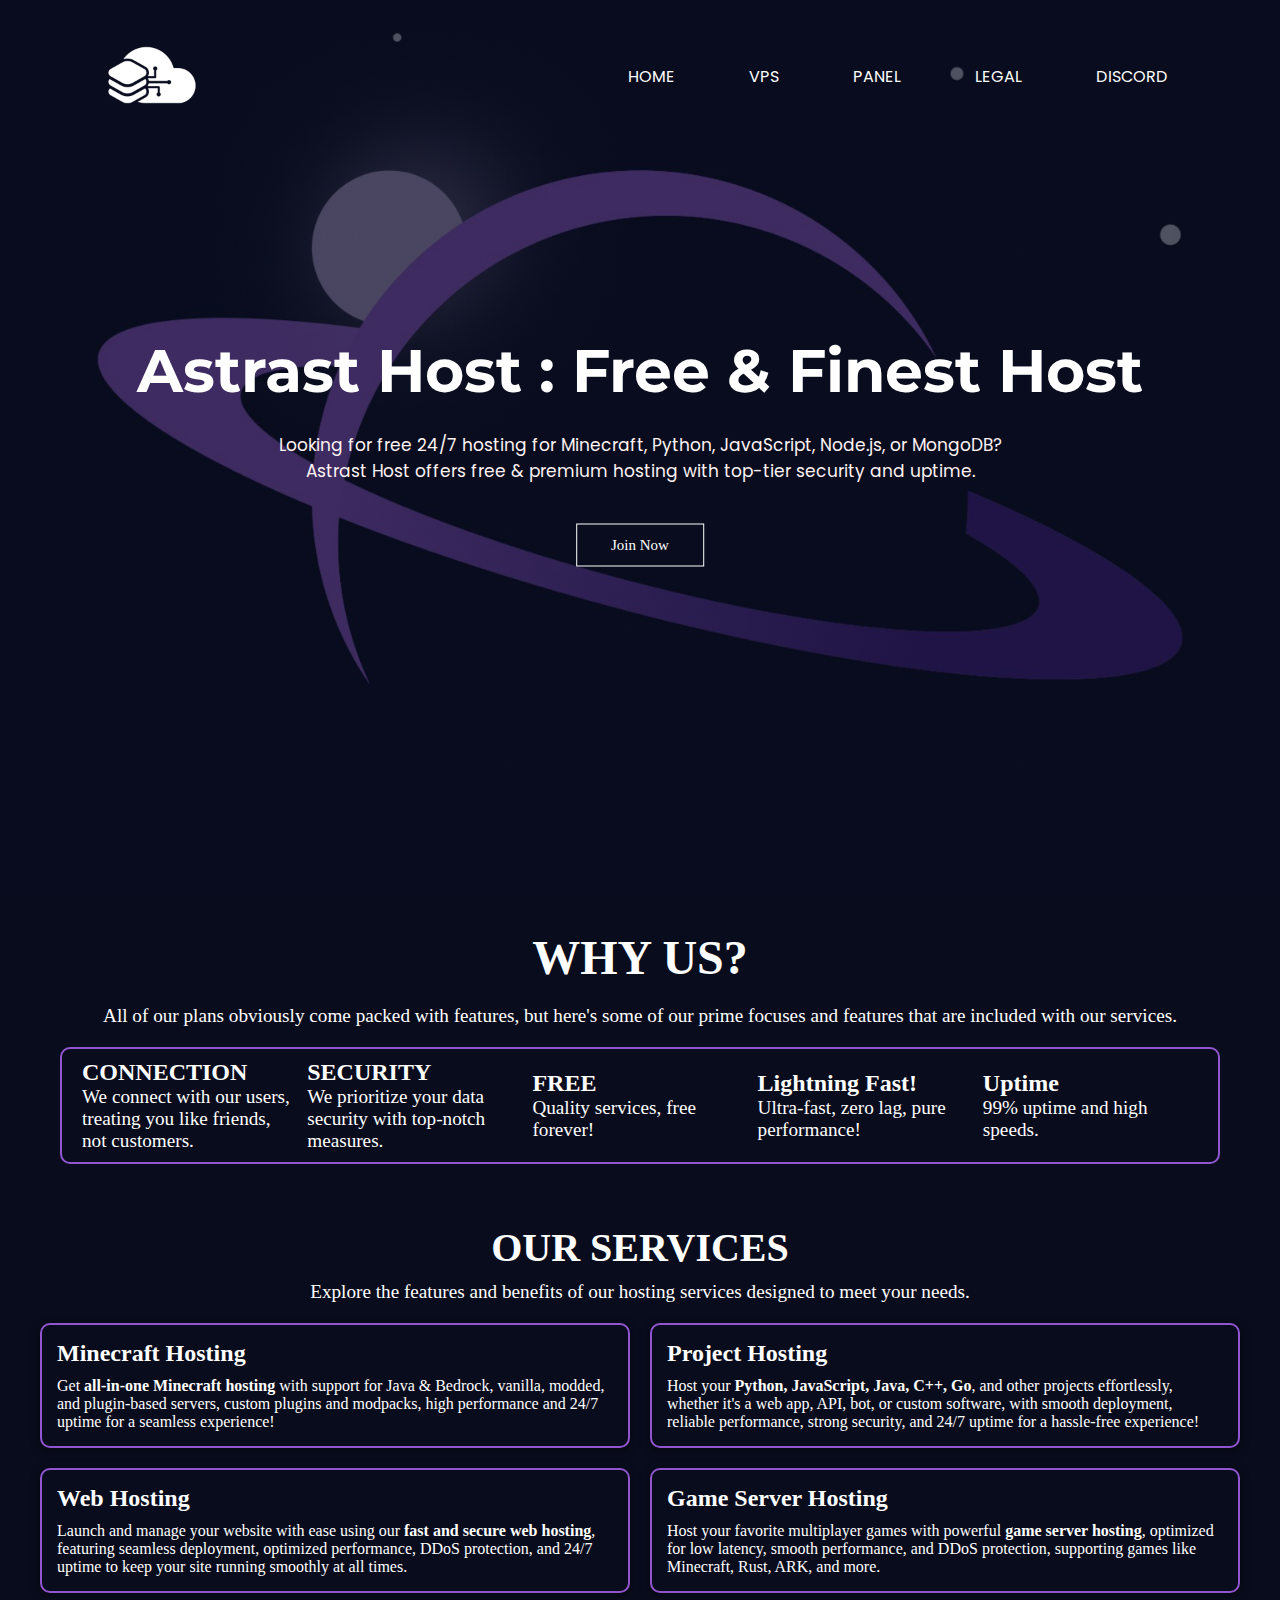
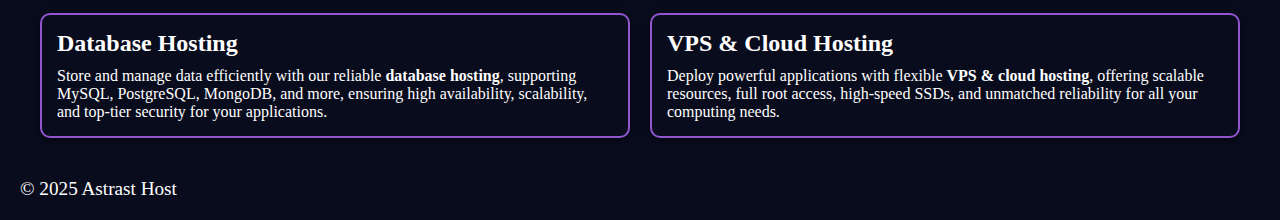
<file: index.html>
<!DOCTYPE html>
<html lang="en">
  <head>
    <!-- Google tag (gtag.js) -->
    <script async src="https://www.googletagmanager.com/gtag/js?id=G-63JMVXDJRT"></script>
    <script>
      window.dataLayer = window.dataLayer || [];
      function gtag(){dataLayer.push(arguments);}
      gtag('js', new Date());
      gtag('config', 'G-63JMVXDJRT');
    </script>
    
    <meta charset="UTF-8" />
    <meta name="viewport" content="width=device-width, initial-scale=1.0" />
    
    <meta name="description" content="Get free 24/7 hosting for Minecraft, Python, JavaScript, Node.js, and MongoDB with Astrast Host. Reliable, secure, and high-performance hosting for all your projects. Start for free now!" />
    
    <meta name="keywords" content="free minecraft hosting, 24/7 minecraft server, best minecraft hosting, free game server, free node.js hosting, python hosting, javascript hosting, mongodb hosting, VPS hosting, cloud hosting, discord bot hosting, dedicated server, secure hosting, high-performance hosting, Astrast Host" />
    
    <meta name="author" content="Astrast Host" />
    
    <!-- Open Graph Meta Tags for Social Sharing -->
    <meta property="og:type" content="website"/>
    <meta property="og:title" content="Astrast Host - Free 24/7 Hosting for Minecraft & Projects" />
    <meta property="og:description" content="Host your Minecraft server or projects for free with 24/7 uptime, top-tier security, and reliable performance. Get started with Astrast Host today!" />
    <meta property="og:image" content="https://astrast.com/Images/astrast_1.png" />
    <meta property="og:url" content="https://astrast.com" />
    
    <!-- Twitter Meta Tags -->
    <meta name="twitter:card" content="summary_large_image" />
    <meta name="twitter:title" content="Astrast Host - Free 24/7 Hosting for Minecraft & Projects" />
    <meta name="twitter:description" content="Get free hosting for Minecraft servers, Python, JavaScript, and more with Astrast Host. Secure, high-performance, and always online." />
    <meta name="twitter:image" content="https://astrast.com/Images/astrast_1.png" />
    
    <meta name="robots" content="index, follow" />
    
    <title>Astrast Host - Free 24/7 Minecraft & Project Hosting</title>
    
    <link rel="icon" href="Images/astrast_1.png" type="image/x-icon" />
    <link rel="stylesheet" href="style.css" />
    
    <!-- Google Fonts -->
    <link rel="preconnect" href="https://fonts.googleapis.com" />
    <link rel="preconnect" href="https://fonts.gstatic.com" crossorigin />
    <link href="https://fonts.googleapis.com/css2?family=Poppins:wght@200;400&display=swap" rel="stylesheet" />
    <link href="https://fonts.googleapis.com/css2?family=Montserrat:wght@300;500&display=swap" rel="stylesheet" />
    <link href="https://fonts.googleapis.com/css2?family=Bricolage+Grotesque:opsz,wght@10..48,200&display=swap" rel="stylesheet" />
    
    <!-- Font Awesome -->
    <link rel="stylesheet" href="https://cdnjs.cloudflare.com/ajax/libs/font-awesome/6.0.0/css/all.min.css" />
    <style>
    

nav ul li:hover .dropdown-content {
  display: block;
}

.dropdown {
  position: relative;
}

.dropdown-content {
  display: none;
  position: absolute;
  top: 100%; /* Directly below the nav button */
  left: 0;
  width: 100%; /* Same width as the nav button */
  background: rgba(0, 0, 0, 0.8);
  border-radius: 5px;
  text-align: center;
  z-index: 1000;
}

.dropdown-content a {
  display: block;
  padding: 10px;
  color: white;
  border: 2px solid purple;  /* Purple border */
  margin: 2px 0;
  border-radius: 5px;
  background: black;
  transition: 0.3s;
}

.dropdown-content a:hover {
  background: purple;
  color: white;
}


    </style>
</head>

  <body>
    <section class="header">
      <nav>
        <a href="index.html"><img src="Images/astrast_1.png" alt="Astrast Host Logo" /></a>
        <div class="nav-links" id="navLinks">
          <i class="fa fa-times" onclick="hideMenu()"></i>
          <ul>
            <li><a href="index.html">HOME</a></li>
            <li><a href="vps.html">VPS</a></li>
            <li><a href="https://panel.astrast.host/">PANEL</a></li>
            <li class="dropdown">
              <a href="#">LEGAL</a>
              <div class="dropdown-content">
                <a href="tos.html">Terms of Service</a>
                <a href="privacy.html">Privacy Policy</a>
                <a href="aup.html">Acceptable Use Policy</a>
              </div>
            </li>
            <li><a href="https://discord.gg/A6nFK9NwyQ">DISCORD</a></li>
          </ul>
        </div>
        <i class="fa fa-bars" onclick="showMenu()"></i>
      </nav>
      <div class="text-box">
        <h1>Astrast Host : Free & Finest Host</h1>
        <p>Looking for free 24/7 hosting for Minecraft, Python, JavaScript, Node.js, or MongoDB? <br> Astrast Host offers free & premium hosting with top-tier security and uptime.</p>
        <a href="https://discord.gg/A6nFK9NwyQ" class="hero-btn">Join Now</a>
      </div>
    </section>

    <!-- -------course--------- -->
    <section class="course">
      <div class="container-t">
        <h1>WHY US?</h1>
        <p>All of our plans obviously come packed with features, but here's some of our prime focuses and features that are included with our services.</p>
        <div class="section-t">
          <div class="text-t">
            <h2>CONNECTION</h2>
            <p>We connect with our users, treating you like friends, not customers.</p>
          </div>
          <div class="text-t">
            <h2>SECURITY</h2>
            <p>We prioritize your data security with top-notch measures.</p>
          </div>
          <div class="text-t">
            <h2>FREE</h2>
            <p>Quality services, free forever!</p>
          </div>
          <div class="text-t">
            <h2>Lightning Fast!</h2>
            <p>Ultra-fast, zero lag, pure performance!</p>
          </div>
          <div class="text-t">
            <h2>Uptime</h2>
            <p>99% uptime and high speeds.</p>
          </div>
        </div>
      </div>
    </section>

    <!-- ---------campus------------- -->
    <section class="service-section">
      <div class="service-container">
        <h1 class="service-header">OUR SERVICES</h1>
        <p class="service-description">Explore the features and benefits of our hosting services designed to meet your needs.</p>
        <div class="service-list">
          <div class="service-item">
            <h2>Minecraft Hosting</h2>
            <p>Get <strong>all-in-one Minecraft hosting</strong> with support for Java & Bedrock, vanilla, modded, and plugin-based servers, custom plugins and modpacks, high performance and 24/7 uptime for a seamless experience!</p>
          </div>
          <div class="service-item">
            <h2>Project Hosting</h2>
            <p>Host your <b>Python, JavaScript, Java, C++, Go</b>, and other projects effortlessly, whether it's a web app, API, bot, or custom software, with smooth deployment, reliable performance, strong security, and 24/7 uptime for a hassle-free experience! 
            </p>
          </div>
          <div class="service-item">
            <h2>Web Hosting</h2>
            <p>Launch and manage your website with ease using our <b>fast and secure web hosting</b>, featuring seamless deployment, optimized performance, DDoS protection, and 24/7 uptime to keep your site running smoothly at all times.
            </p>
          </div>
          <div class="service-item">
            <h2>Game Server Hosting</h2>
            <p>Host your favorite multiplayer games with powerful <b>game server hosting</b>, optimized for low latency, smooth performance, and DDoS protection, supporting games like Minecraft, Rust, ARK, and more.
            </p>
          </div>
          <div class="service-item">
            <h2>Database Hosting</h2>
            <p>Store and manage data efficiently with our reliable <b>database hosting</b>, supporting MySQL, PostgreSQL, MongoDB, and more, ensuring high availability, scalability, and top-tier security for your applications. 
            </p>
          </div>
          <div class="service-item">
            <h2>VPS & Cloud Hosting</h2>
            <p>Deploy powerful applications with flexible <b>VPS & cloud hosting</b>, offering scalable resources, full root access, high-speed SSDs, and unmatched reliability for all your computing needs.
            </p>
          </div>
        </div>
      </div>
    </section>

    <!-- ----------footer---------------- -->
    <section class="course">
      <p>© 2025 Astrast Host</p>
    </section>

    <!--Javascript for Toggle Menu-->
    <script>
      var navLinks = document.getElementById("navLinks");

      function showMenu() {
        navLinks.style.right = "0";
      }

      function hideMenu() {
        navLinks.style.right = "-200px";
      }
    </script>
  </body>
</html>
</file>
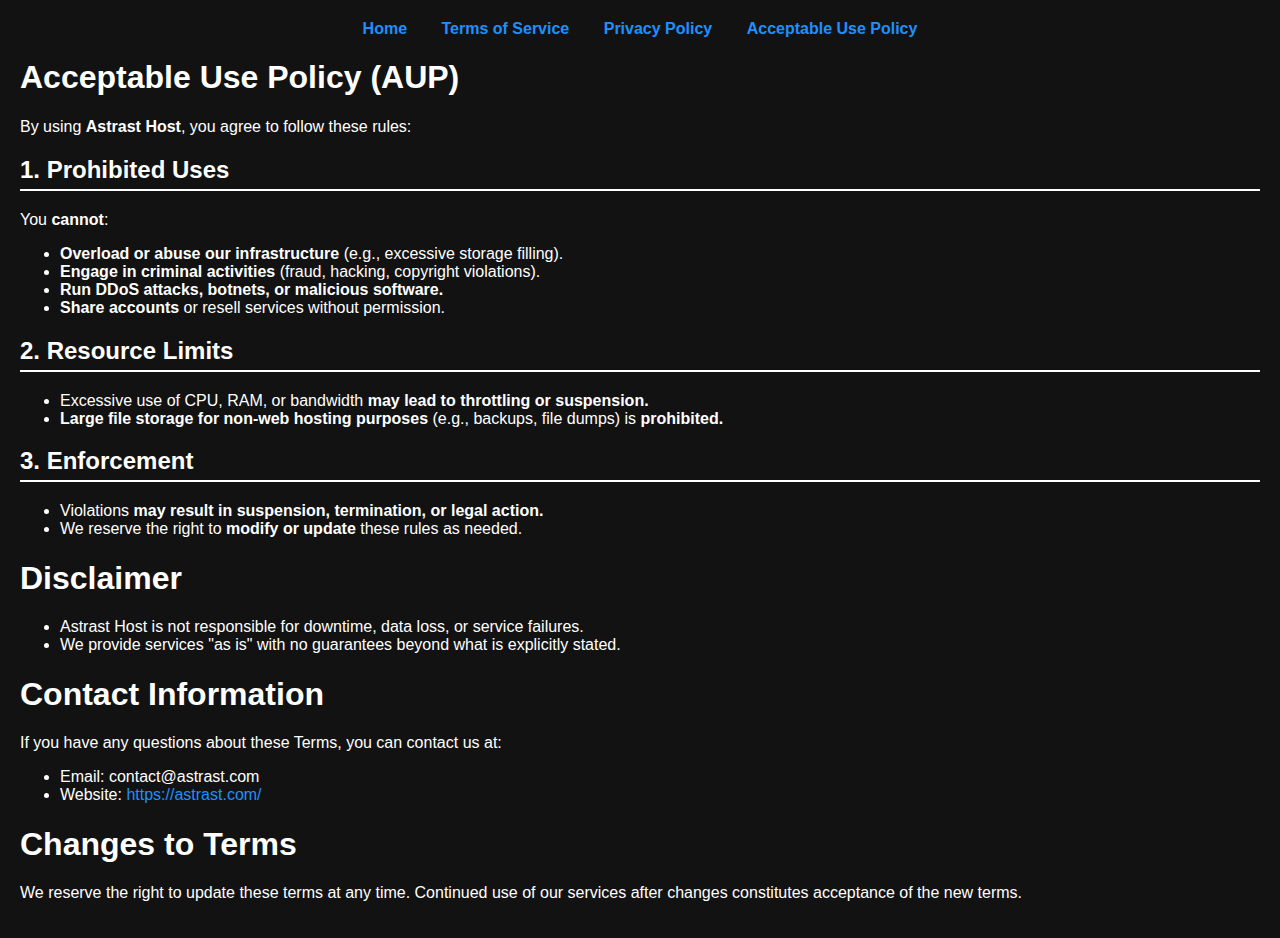
<file: aup.html>
<!DOCTYPE html>
<html lang="en">
<head>
    <meta charset="UTF-8">
    <meta name="viewport" content="width=device-width, initial-scale=1.0">
    <link rel="stylesheet" href="style1.css">
    <title>Astrast | AUP</title>
</head>
<body>
    <div class="nav-links">
        <a href="https://astrast.com/">Home</a>
        <a href="https://astrast.com/tos.html">Terms of Service</a>
        <a href="https://astrast.com/privacy.html">Privacy Policy</a>
        <a href="https://astrast.com/aup.html">Acceptable Use Policy</a>
    </div>
    <h1 id="aup">Acceptable Use Policy (AUP)</h1>
    <p>By using <strong>Astrast Host</strong>, you agree to follow these rules:</p>

    <h2>1. Prohibited Uses</h2>
    <p>You <strong>cannot</strong>:</p>
    <ul>
        <li><strong>Overload or abuse our infrastructure</strong> (e.g., excessive storage filling).</li>
        <li><strong>Engage in criminal activities</strong> (fraud, hacking, copyright violations).</li>
        <li><strong>Run DDoS attacks, botnets, or malicious software.</strong></li>
        <li><strong>Share accounts</strong> or resell services without permission.</li>
    </ul>

    <h2>2. Resource Limits</h2>
    <ul>
        <li>Excessive use of CPU, RAM, or bandwidth <strong>may lead to throttling or suspension.</strong></li>
        <li><strong>Large file storage for non-web hosting purposes</strong> (e.g., backups, file dumps) is <strong>prohibited.</strong></li>
    </ul>

    <h2>3. Enforcement</h2>
    <ul>
        <li>Violations <strong>may result in suspension, termination, or legal action.</strong></li>
        <li>We reserve the right to <strong>modify or update</strong> these rules as needed.</li>
    </ul>

    <h1>Disclaimer</h1>
        <ul>
            <li>Astrast Host is not responsible for downtime, data loss, or service failures.</li>
            <li>We provide services "as is" with no guarantees beyond what is explicitly stated.</li>
        </ul>

        <h1>Contact Information</h1>
        <p>If you have any questions about these Terms, you can contact us at:</p>
        <ul>
            <li>Email: contact@astrast.com</li>
            <li>Website: <a href="https://astrast.com/">https://astrast.com/</a></li>
        </ul>

        <h1>Changes to Terms</h1>
        <p>We reserve the right to update these terms at any time. Continued use of our services after changes constitutes acceptance of the new terms.</p>
</body>
</html>
</file>
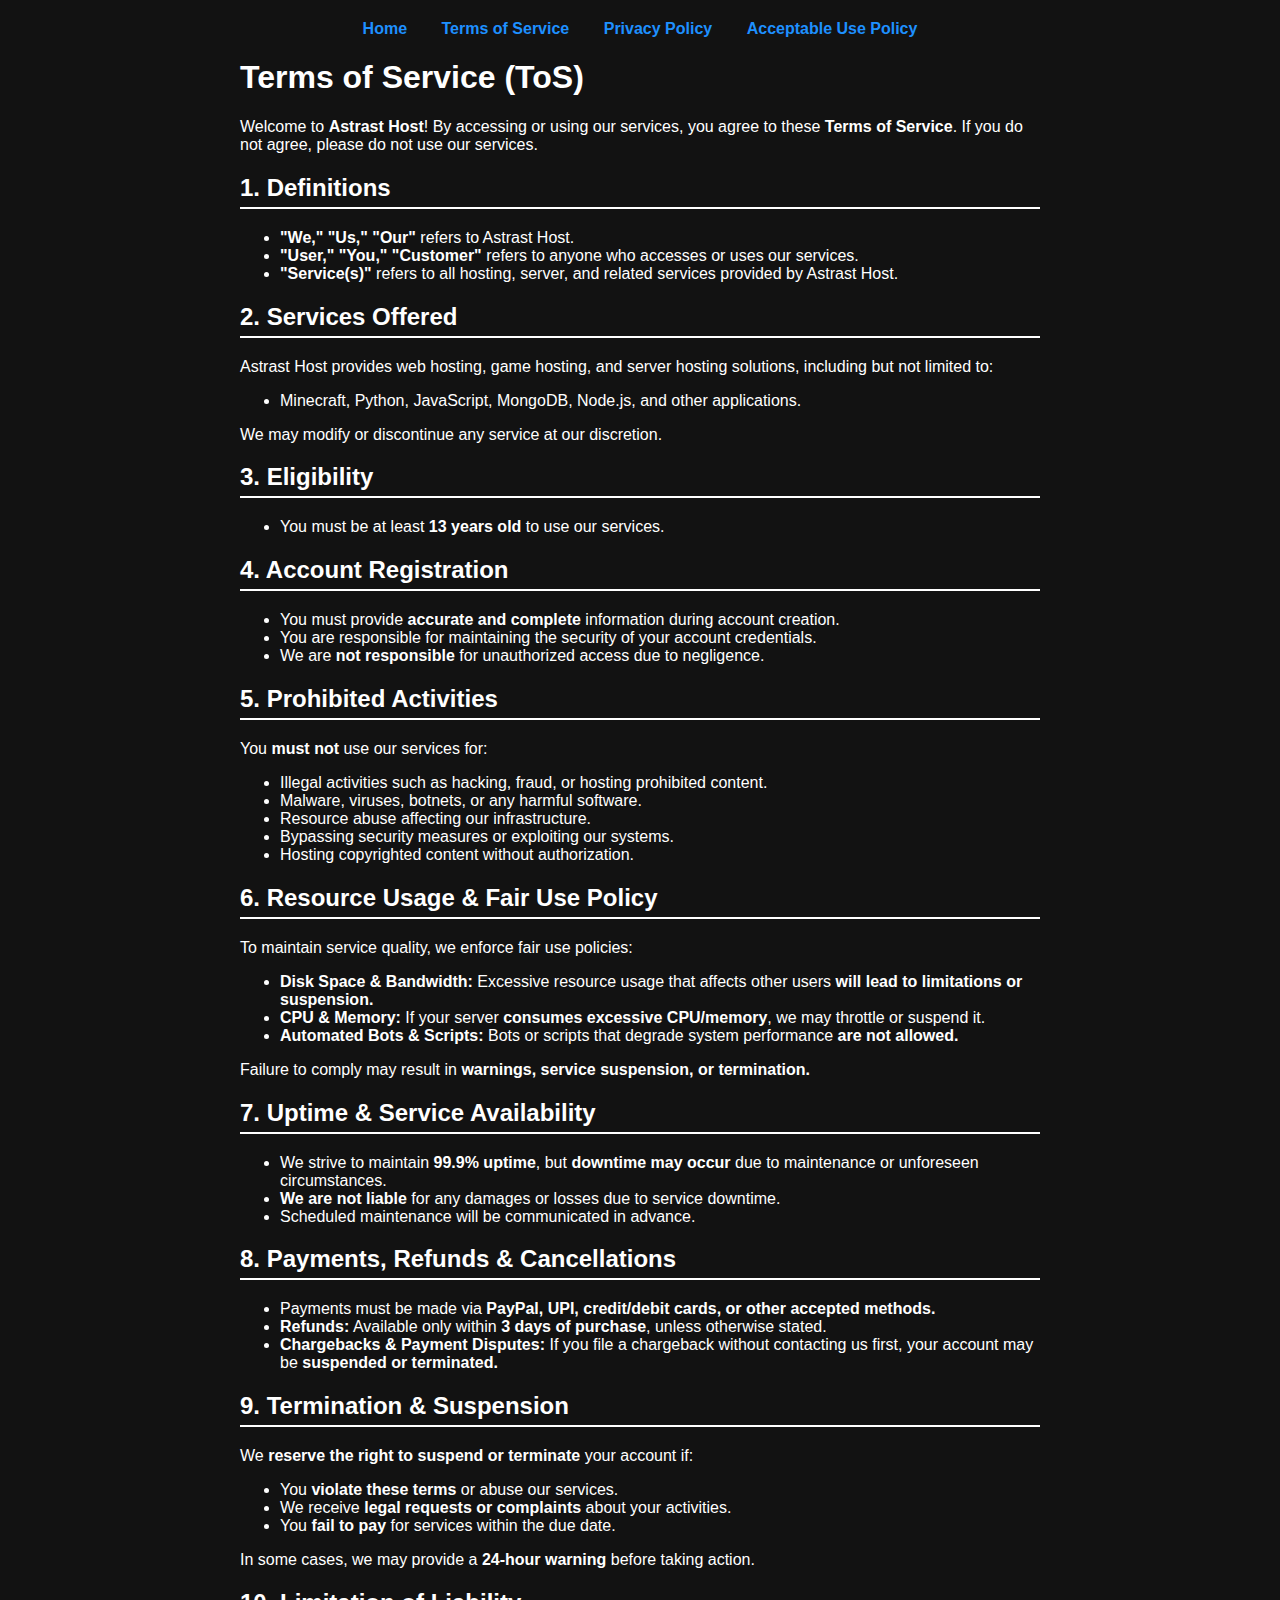
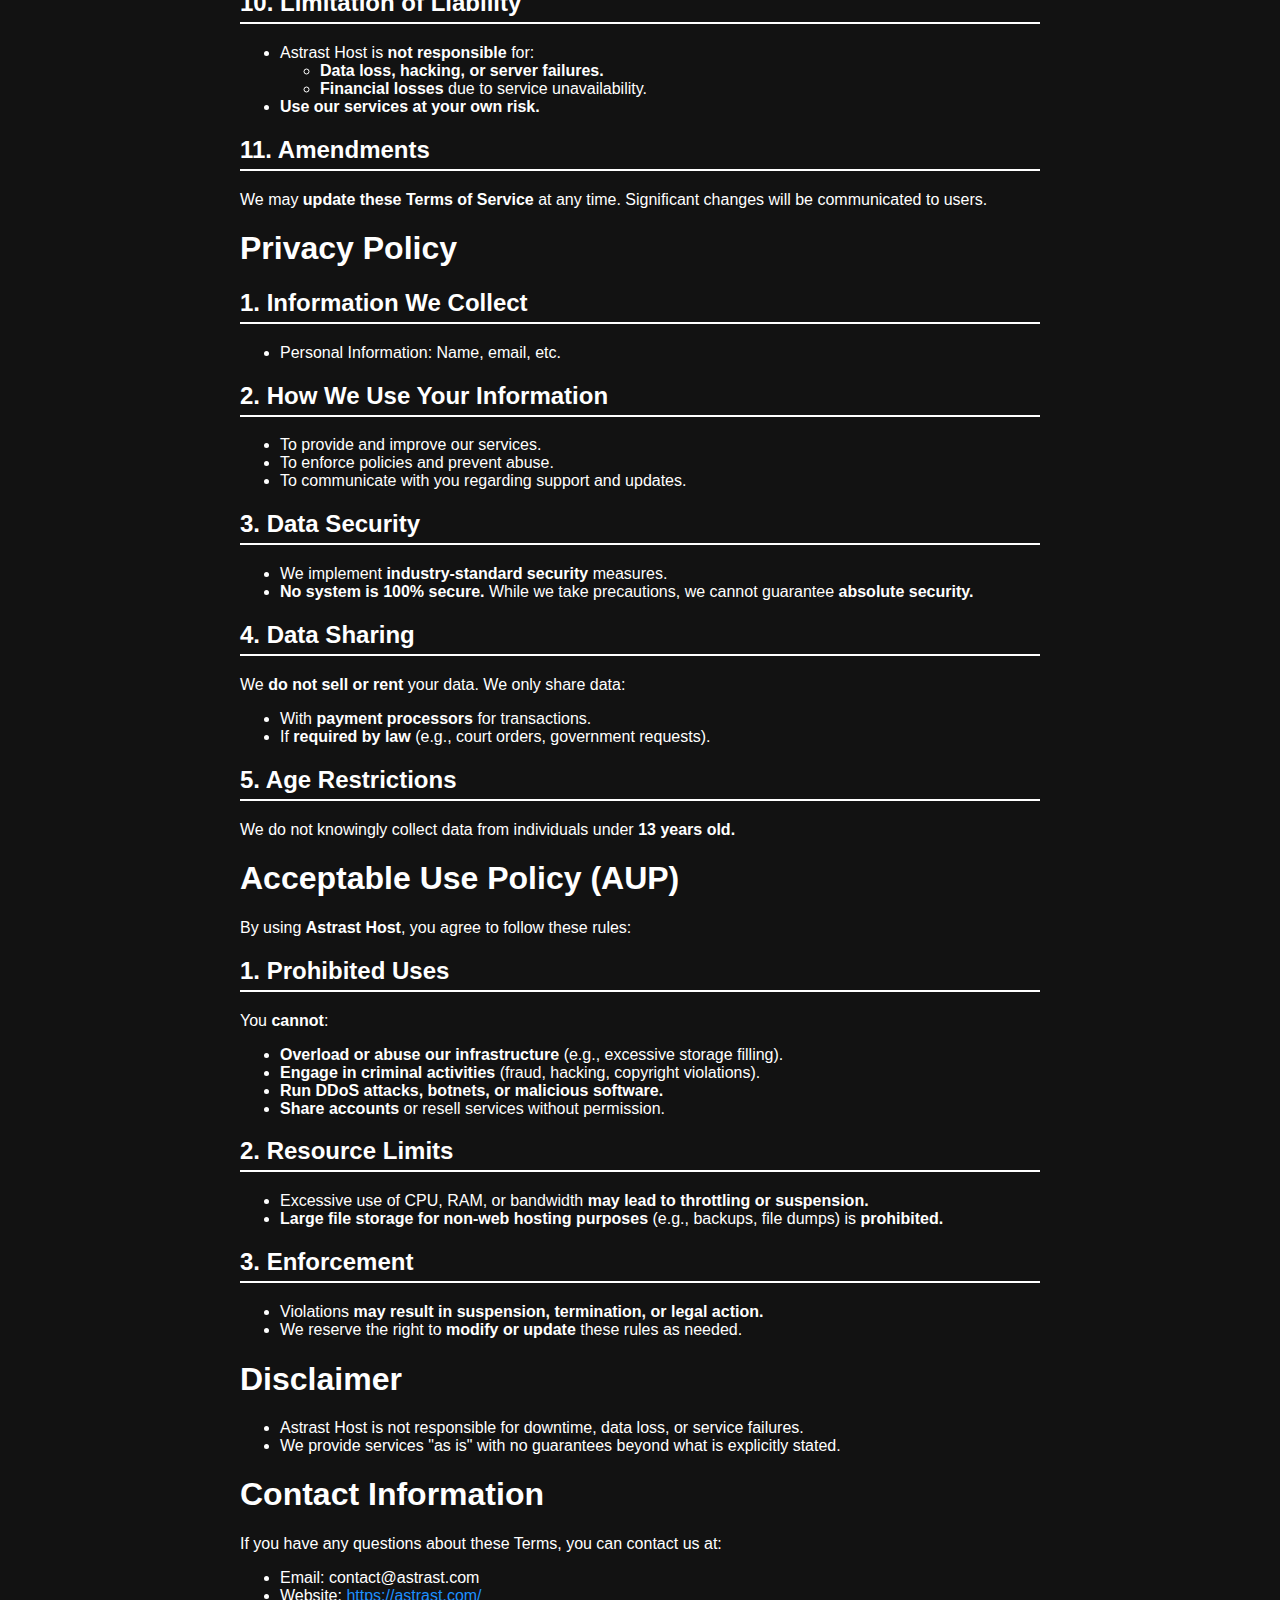
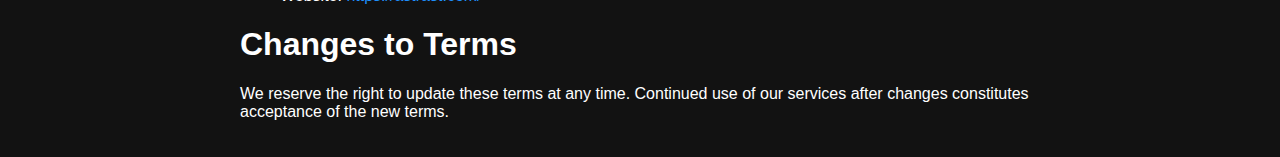
<file: legal.html>
<!DOCTYPE html>
<html lang="en">
<head>
    <meta charset="UTF-8">
    <meta name="viewport" content="width=device-width, initial-scale=1.0">
    <title>Legal - Astrast Host</title>
    <style>
        body {
            background-color: #121212;
            color: #ffffff;
            font-family: Arial, sans-serif;
            margin: 0;
            padding: 20px;
        }
        .container {
            max-width: 800px;
            margin: auto;
        }
        h2 {
            border-bottom: 2px solid #ffffff;
            padding-bottom: 5px;
        }
        a {
            color: #1e90ff;
            text-decoration: none;
        }
        a:hover {
            text-decoration: underline;
        }
        .nav-links {
            text-align: center;
            margin-bottom: 20px;
        }
        .nav-links a {
            margin: 0 15px;
            font-weight: bold;
        }
    </style>
</head>
<body>
    <div class="container">
        <div class="nav-links">
            <a href="https://astrast.com/">Home</a>
            <a href="#tos">Terms of Service</a>
            <a href="#privacy">Privacy Policy</a>
            <a href="#aup">Acceptable Use Policy</a>
        </div>

        <h1 id="tos">Terms of Service (ToS)</h1>

        <p>Welcome to <strong>Astrast Host</strong>! By accessing or using our services, you agree to these <strong>Terms of Service</strong>. If you do not agree, please do not use our services.</p>

        <h2>1. Definitions</h2>
        <ul>
            <li><strong>"We," "Us," "Our"</strong> refers to Astrast Host.</li>
            <li><strong>"User," "You," "Customer"</strong> refers to anyone who accesses or uses our services.</li>
            <li><strong>"Service(s)"</strong> refers to all hosting, server, and related services provided by Astrast Host.</li>
        </ul>

        <h2>2. Services Offered</h2>
        <p>Astrast Host provides web hosting, game hosting, and server hosting solutions, including but not limited to:</p>
        <ul>
            <li>Minecraft, Python, JavaScript, MongoDB, Node.js, and other applications.</li>
        </ul>
        <p>We may modify or discontinue any service at our discretion.</p>

        <h2>3. Eligibility</h2>
        <ul>
            <li>You must be at least <strong>13 years old</strong> to use our services.</li>
        </ul>

        <h2>4. Account Registration</h2>
        <ul>
            <li>You must provide <strong>accurate and complete</strong> information during account creation.</li>
            <li>You are responsible for maintaining the security of your account credentials.</li>
            <li>We are <strong>not responsible</strong> for unauthorized access due to negligence.</li>
        </ul>

        <h2>5. Prohibited Activities</h2>
        <p>You <strong>must not</strong> use our services for:</p>
        <ul>
            <li>Illegal activities such as hacking, fraud, or hosting prohibited content.</li>
            <li>Malware, viruses, botnets, or any harmful software.</li>
            <li>Resource abuse affecting our infrastructure.</li>
            <li>Bypassing security measures or exploiting our systems.</li>
            <li>Hosting copyrighted content without authorization.</li>
        </ul>
        <h2>6. Resource Usage & Fair Use Policy</h2>
        <p>To maintain service quality, we enforce fair use policies:</p>
        <ul>
            <li><strong>Disk Space & Bandwidth:</strong> Excessive resource usage that affects other users <strong>will lead to limitations or suspension.</strong></li>
            <li><strong>CPU & Memory:</strong> If your server <strong>consumes excessive CPU/memory</strong>, we may throttle or suspend it.</li>
            <li><strong>Automated Bots & Scripts:</strong> Bots or scripts that degrade system performance <strong>are not allowed.</strong></li>
        </ul>
        <p>Failure to comply may result in <strong>warnings, service suspension, or termination.</strong></p>

        <h2>7. Uptime & Service Availability</h2>
        <ul>
            <li>We strive to maintain <strong>99.9% uptime</strong>, but <strong>downtime may occur</strong> due to maintenance or unforeseen circumstances.</li>
            <li><strong>We are not liable</strong> for any damages or losses due to service downtime.</li>
            <li>Scheduled maintenance will be communicated in advance.</li>
        </ul>

        <h2>8. Payments, Refunds & Cancellations</h2>
        <ul>
            <li>Payments must be made via <strong>PayPal, UPI, credit/debit cards, or other accepted methods.</strong></li>
            <li><strong>Refunds:</strong> Available only within <strong>3 days of purchase</strong>, unless otherwise stated.</li>
            <li><strong>Chargebacks & Payment Disputes:</strong> If you file a chargeback without contacting us first, your account may be <strong>suspended or terminated.</strong></li>
        </ul>

        <h2>9. Termination & Suspension</h2>
        <p>We <strong>reserve the right to suspend or terminate</strong> your account if:</p>
        <ul>
            <li>You <strong>violate these terms</strong> or abuse our services.</li>
            <li>We receive <strong>legal requests or complaints</strong> about your activities.</li>
            <li>You <strong>fail to pay</strong> for services within the due date.</li>
        </ul>
        <p>In some cases, we may provide a <strong>24-hour warning</strong> before taking action.</p>

        <h2>10. Limitation of Liability</h2>
        <ul>
            <li>Astrast Host is <strong>not responsible</strong> for:
                <ul>
                    <li><strong>Data loss, hacking, or server failures.</strong></li>
                    <li><strong>Financial losses</strong> due to service unavailability.</li>
                </ul>
            </li>
            <li><strong>Use our services at your own risk.</strong></li>
        </ul>

        <h2>11. Amendments</h2>
        <p>We may <strong>update these Terms of Service</strong> at any time. Significant changes will be communicated to users.</p>


        <h1 id="privacy">Privacy Policy</h1>
        <h2>1. Information We Collect</h2>
        <ul>
            <li>Personal Information: Name, email, etc.</li>
        </ul>

        <h2>2. How We Use Your Information</h2>
        <ul>
            <li>To provide and improve our services.</li>
            <li>To enforce policies and prevent abuse.</li>
            <li>To communicate with you regarding support and updates.</li>
        </ul>
        <h2>3. Data Security</h2>
        <ul>
            <li>We implement <strong>industry-standard security</strong> measures.</li>
            <li><strong>No system is 100% secure.</strong> While we take precautions, we cannot guarantee <strong>absolute security.</strong></li>
        </ul>

        <h2>4. Data Sharing</h2>
        <p>We <strong>do not sell or rent</strong> your data. We only share data:</p>
        <ul>
            <li>With <strong>payment processors</strong> for transactions.</li>
            <li>If <strong>required by law</strong> (e.g., court orders, government requests).</li>
        </ul>

        <h2>5. Age Restrictions</h2>
        <p>We do not knowingly collect data from individuals under <strong>13 years old.</strong></p>

        <h1 id="aup">Acceptable Use Policy (AUP)</h1>
        <p>By using <strong>Astrast Host</strong>, you agree to follow these rules:</p>

        <h2>1. Prohibited Uses</h2>
        <p>You <strong>cannot</strong>:</p>
        <ul>
            <li><strong>Overload or abuse our infrastructure</strong> (e.g., excessive storage filling).</li>
            <li><strong>Engage in criminal activities</strong> (fraud, hacking, copyright violations).</li>
            <li><strong>Run DDoS attacks, botnets, or malicious software.</strong></li>
            <li><strong>Share accounts</strong> or resell services without permission.</li>
        </ul>

        <h2>2. Resource Limits</h2>
        <ul>
            <li>Excessive use of CPU, RAM, or bandwidth <strong>may lead to throttling or suspension.</strong></li>
            <li><strong>Large file storage for non-web hosting purposes</strong> (e.g., backups, file dumps) is <strong>prohibited.</strong></li>
        </ul>

        <h2>3. Enforcement</h2>
        <ul>
            <li>Violations <strong>may result in suspension, termination, or legal action.</strong></li>
            <li>We reserve the right to <strong>modify or update</strong> these rules as needed.</li>
        </ul>


        <h1>Disclaimer</h1>
        <ul>
            <li>Astrast Host is not responsible for downtime, data loss, or service failures.</li>
            <li>We provide services "as is" with no guarantees beyond what is explicitly stated.</li>
        </ul>

        <h1>Contact Information</h1>
        <p>If you have any questions about these Terms, you can contact us at:</p>
        <ul>
            <li>Email: contact@astrast.com</li>
            <li>Website: <a href="https://astrast.com/">https://astrast.com/</a></li>
        </ul>

        <h1>Changes to Terms</h1>
        <p>We reserve the right to update these terms at any time. Continued use of our services after changes constitutes acceptance of the new terms.</p>
    </div>
</body>
</html>
</file>
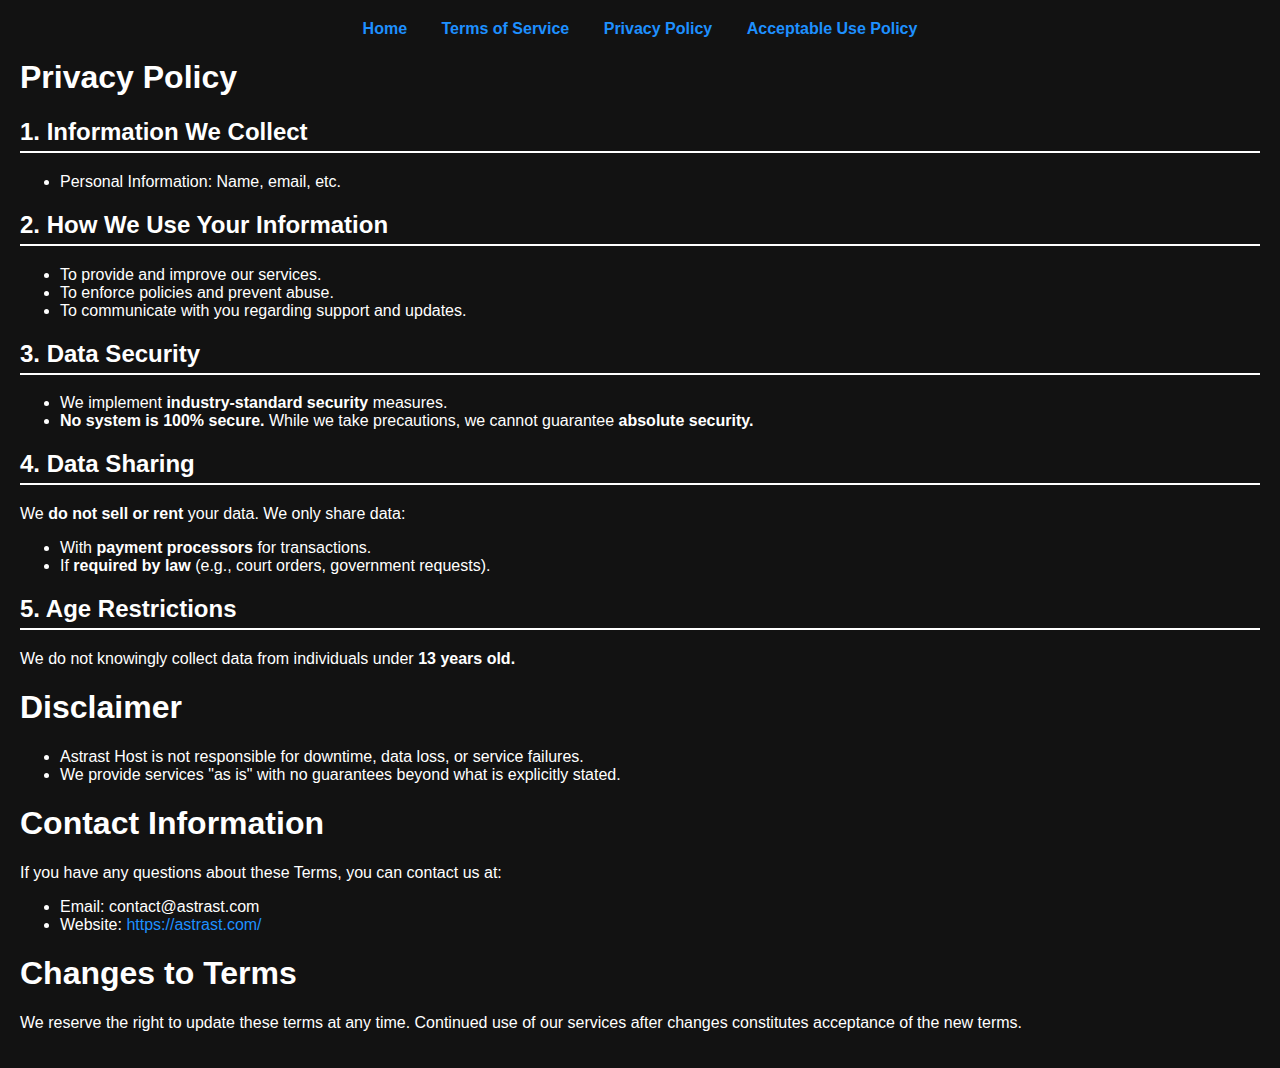
<file: privacy.html>
<!DOCTYPE html>
<html lang="en">
<head>
    <meta charset="UTF-8">
    <meta name="viewport" content="width=device-width, initial-scale=1.0">
    <title>Astrast | Privacy Policy</title>
    <link rel="stylesheet" href="style1.css">
</head>
<body>
    <div class="nav-links">
        <a href="https://astrast.com/">Home</a>
        <a href="https://astrast.com/tos.html">Terms of Service</a>
        <a href="https://astrast.com/privacy.html">Privacy Policy</a>
        <a href="https://astrast.com/aup.html">Acceptable Use Policy</a>
    </div>
    <h1 id="privacy">Privacy Policy</h1>
        <h2>1. Information We Collect</h2>
        <ul>
            <li>Personal Information: Name, email, etc.</li>
        </ul>

        <h2>2. How We Use Your Information</h2>
        <ul>
            <li>To provide and improve our services.</li>
            <li>To enforce policies and prevent abuse.</li>
            <li>To communicate with you regarding support and updates.</li>
        </ul>
        <h2>3. Data Security</h2>
        <ul>
            <li>We implement <strong>industry-standard security</strong> measures.</li>
            <li><strong>No system is 100% secure.</strong> While we take precautions, we cannot guarantee <strong>absolute security.</strong></li>
        </ul>

        <h2>4. Data Sharing</h2>
        <p>We <strong>do not sell or rent</strong> your data. We only share data:</p>
        <ul>
            <li>With <strong>payment processors</strong> for transactions.</li>
            <li>If <strong>required by law</strong> (e.g., court orders, government requests).</li>
        </ul>

        <h2>5. Age Restrictions</h2>
        <p>We do not knowingly collect data from individuals under <strong>13 years old.</strong></p>
        <h1>Disclaimer</h1>
        <ul>
            <li>Astrast Host is not responsible for downtime, data loss, or service failures.</li>
            <li>We provide services "as is" with no guarantees beyond what is explicitly stated.</li>
        </ul>

        <h1>Contact Information</h1>
        <p>If you have any questions about these Terms, you can contact us at:</p>
        <ul>
            <li>Email: contact@astrast.com</li>
            <li>Website: <a href="https://astrast.com/">https://astrast.com/</a></li>
        </ul>

        <h1>Changes to Terms</h1>
        <p>We reserve the right to update these terms at any time. Continued use of our services after changes constitutes acceptance of the new terms.</p>
</body>
</html>
</file>
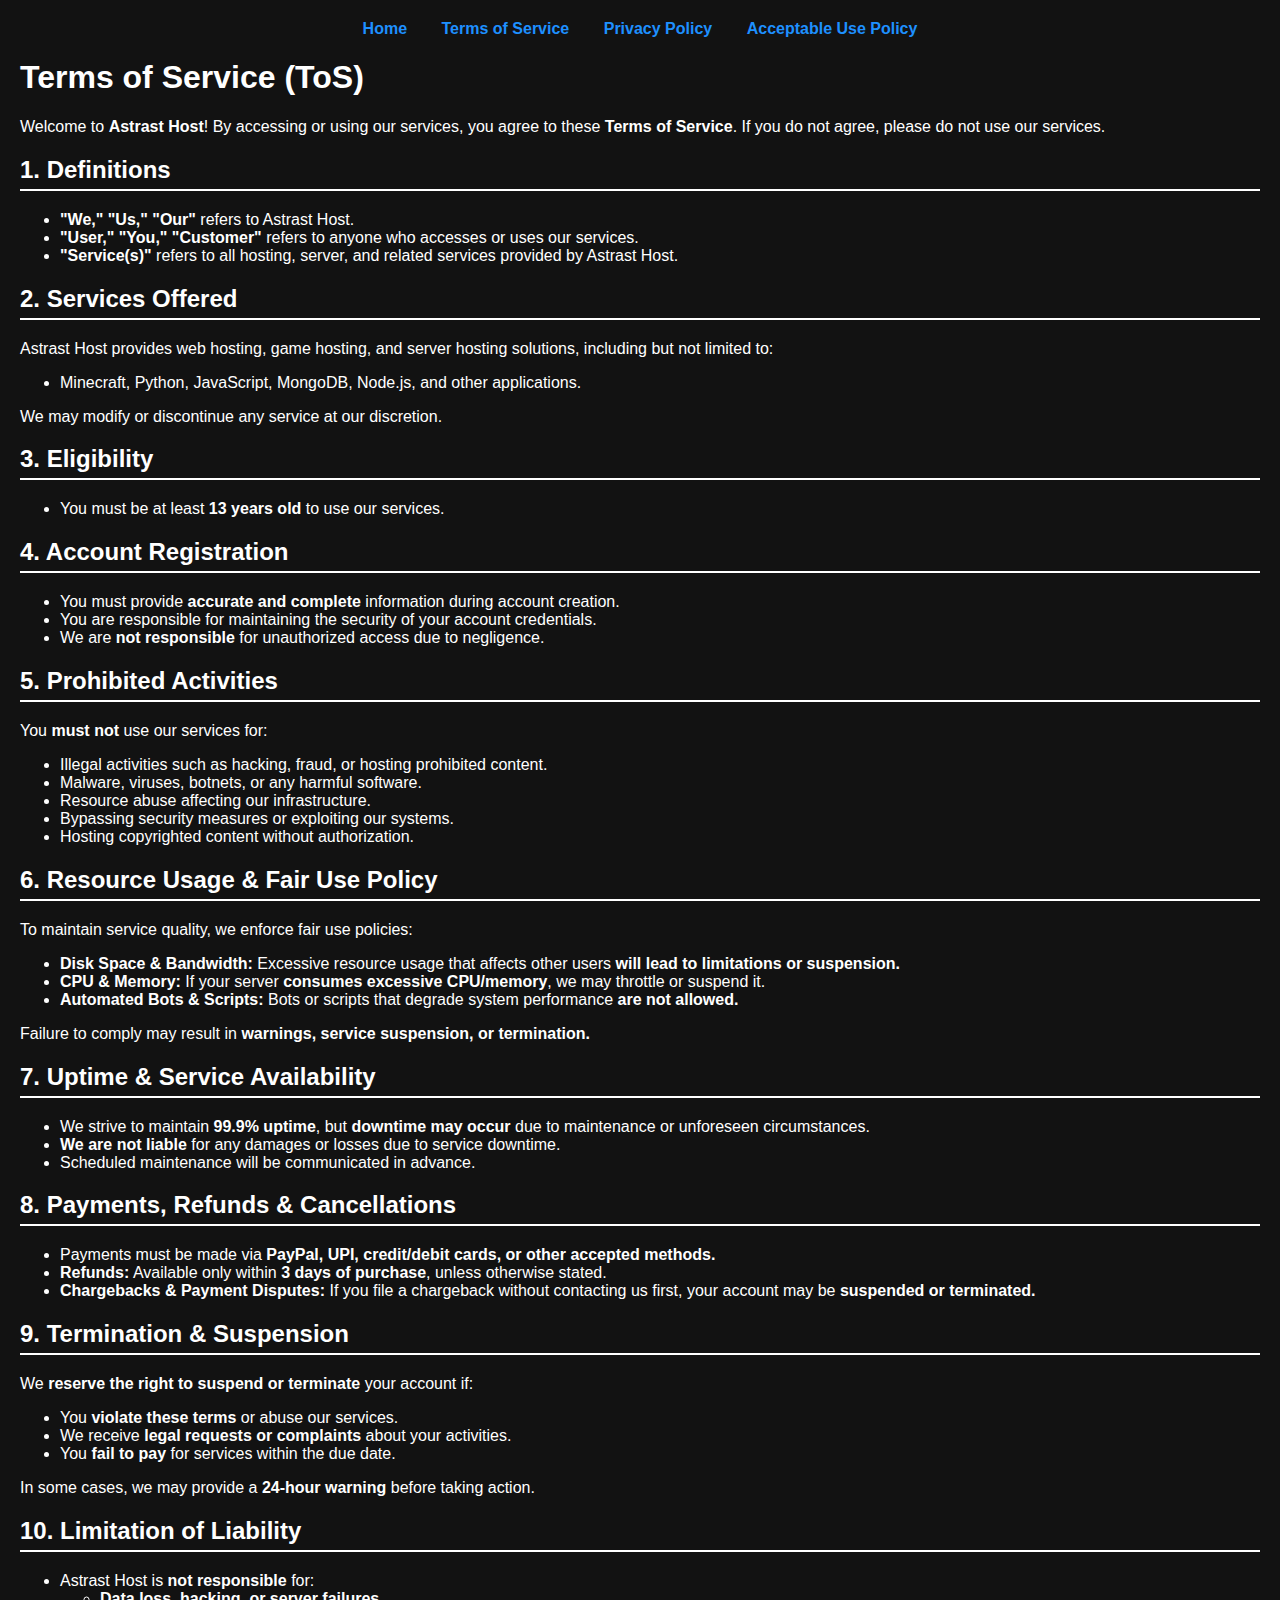
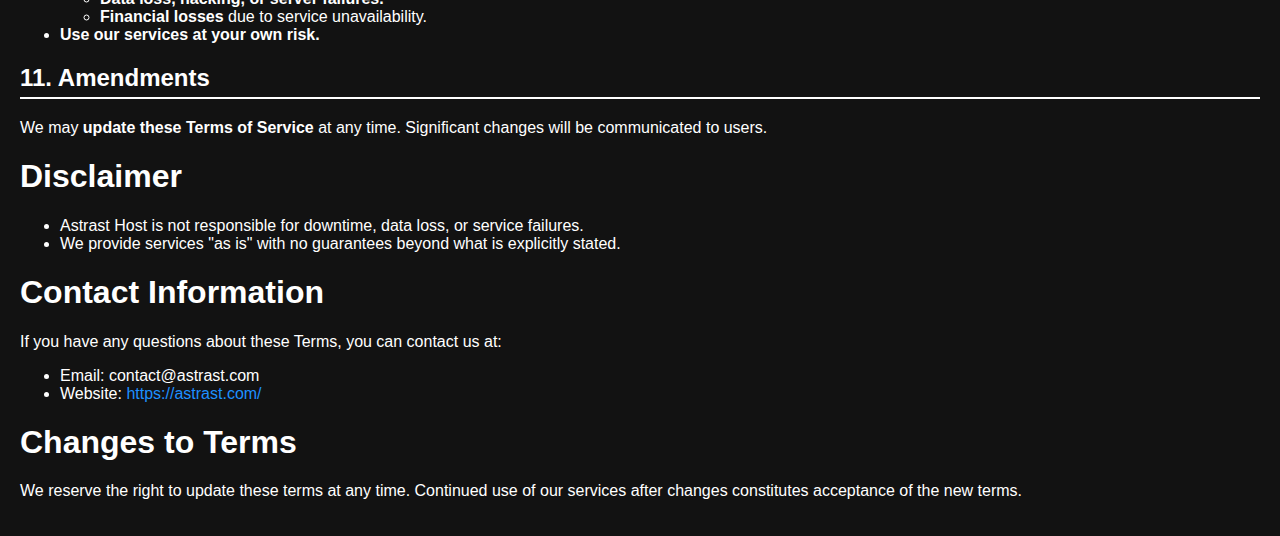
<file: tos.html>
<!DOCTYPE html>
<html lang="en">
<head>
    <meta charset="UTF-8">
    <meta name="viewport" content="width=device-width, initial-scale=1.0">
    <title>Document</title>
    <link rel="stylesheet" href="style1.css">
</head>
<body>
    <div class="nav-links">
        <a href="https://astrast.com/">Home</a>
        <a href="https://astrast.com/tos.html">Terms of Service</a>
        <a href="https://astrast.com/privacy.html">Privacy Policy</a>
        <a href="https://astrast.com/aup.html">Acceptable Use Policy</a>
    </div>
    <h1 id="tos">Terms of Service (ToS)</h1>

        <p>Welcome to <strong>Astrast Host</strong>! By accessing or using our services, you agree to these <strong>Terms of Service</strong>. If you do not agree, please do not use our services.</p>

        <h2>1. Definitions</h2>
        <ul>
            <li><strong>"We," "Us," "Our"</strong> refers to Astrast Host.</li>
            <li><strong>"User," "You," "Customer"</strong> refers to anyone who accesses or uses our services.</li>
            <li><strong>"Service(s)"</strong> refers to all hosting, server, and related services provided by Astrast Host.</li>
        </ul>

        <h2>2. Services Offered</h2>
        <p>Astrast Host provides web hosting, game hosting, and server hosting solutions, including but not limited to:</p>
        <ul>
            <li>Minecraft, Python, JavaScript, MongoDB, Node.js, and other applications.</li>
        </ul>
        <p>We may modify or discontinue any service at our discretion.</p>

        <h2>3. Eligibility</h2>
        <ul>
            <li>You must be at least <strong>13 years old</strong> to use our services.</li>
        </ul>

        <h2>4. Account Registration</h2>
        <ul>
            <li>You must provide <strong>accurate and complete</strong> information during account creation.</li>
            <li>You are responsible for maintaining the security of your account credentials.</li>
            <li>We are <strong>not responsible</strong> for unauthorized access due to negligence.</li>
        </ul>

        <h2>5. Prohibited Activities</h2>
        <p>You <strong>must not</strong> use our services for:</p>
        <ul>
            <li>Illegal activities such as hacking, fraud, or hosting prohibited content.</li>
            <li>Malware, viruses, botnets, or any harmful software.</li>
            <li>Resource abuse affecting our infrastructure.</li>
            <li>Bypassing security measures or exploiting our systems.</li>
            <li>Hosting copyrighted content without authorization.</li>
        </ul>
        <h2>6. Resource Usage & Fair Use Policy</h2>
        <p>To maintain service quality, we enforce fair use policies:</p>
        <ul>
            <li><strong>Disk Space & Bandwidth:</strong> Excessive resource usage that affects other users <strong>will lead to limitations or suspension.</strong></li>
            <li><strong>CPU & Memory:</strong> If your server <strong>consumes excessive CPU/memory</strong>, we may throttle or suspend it.</li>
            <li><strong>Automated Bots & Scripts:</strong> Bots or scripts that degrade system performance <strong>are not allowed.</strong></li>
        </ul>
        <p>Failure to comply may result in <strong>warnings, service suspension, or termination.</strong></p>

        <h2>7. Uptime & Service Availability</h2>
        <ul>
            <li>We strive to maintain <strong>99.9% uptime</strong>, but <strong>downtime may occur</strong> due to maintenance or unforeseen circumstances.</li>
            <li><strong>We are not liable</strong> for any damages or losses due to service downtime.</li>
            <li>Scheduled maintenance will be communicated in advance.</li>
        </ul>

        <h2>8. Payments, Refunds & Cancellations</h2>
        <ul>
            <li>Payments must be made via <strong>PayPal, UPI, credit/debit cards, or other accepted methods.</strong></li>
            <li><strong>Refunds:</strong> Available only within <strong>3 days of purchase</strong>, unless otherwise stated.</li>
            <li><strong>Chargebacks & Payment Disputes:</strong> If you file a chargeback without contacting us first, your account may be <strong>suspended or terminated.</strong></li>
        </ul>

        <h2>9. Termination & Suspension</h2>
        <p>We <strong>reserve the right to suspend or terminate</strong> your account if:</p>
        <ul>
            <li>You <strong>violate these terms</strong> or abuse our services.</li>
            <li>We receive <strong>legal requests or complaints</strong> about your activities.</li>
            <li>You <strong>fail to pay</strong> for services within the due date.</li>
        </ul>
        <p>In some cases, we may provide a <strong>24-hour warning</strong> before taking action.</p>

        <h2>10. Limitation of Liability</h2>
        <ul>
            <li>Astrast Host is <strong>not responsible</strong> for:
                <ul>
                    <li><strong>Data loss, hacking, or server failures.</strong></li>
                    <li><strong>Financial losses</strong> due to service unavailability.</li>
                </ul>
            </li>
            <li><strong>Use our services at your own risk.</strong></li>
        </ul>

        <h2>11. Amendments</h2>
        <p>We may <strong>update these Terms of Service</strong> at any time. Significant changes will be communicated to users.</p>

        <h1>Disclaimer</h1>
        <ul>
            <li>Astrast Host is not responsible for downtime, data loss, or service failures.</li>
            <li>We provide services "as is" with no guarantees beyond what is explicitly stated.</li>
        </ul>

        <h1>Contact Information</h1>
        <p>If you have any questions about these Terms, you can contact us at:</p>
        <ul>
            <li>Email: contact@astrast.com</li>
            <li>Website: <a href="https://astrast.com/">https://astrast.com/</a></li>
        </ul>

        <h1>Changes to Terms</h1>
        <p>We reserve the right to update these terms at any time. Continued use of our services after changes constitutes acceptance of the new terms.</p>

</body>
</html>
</file>
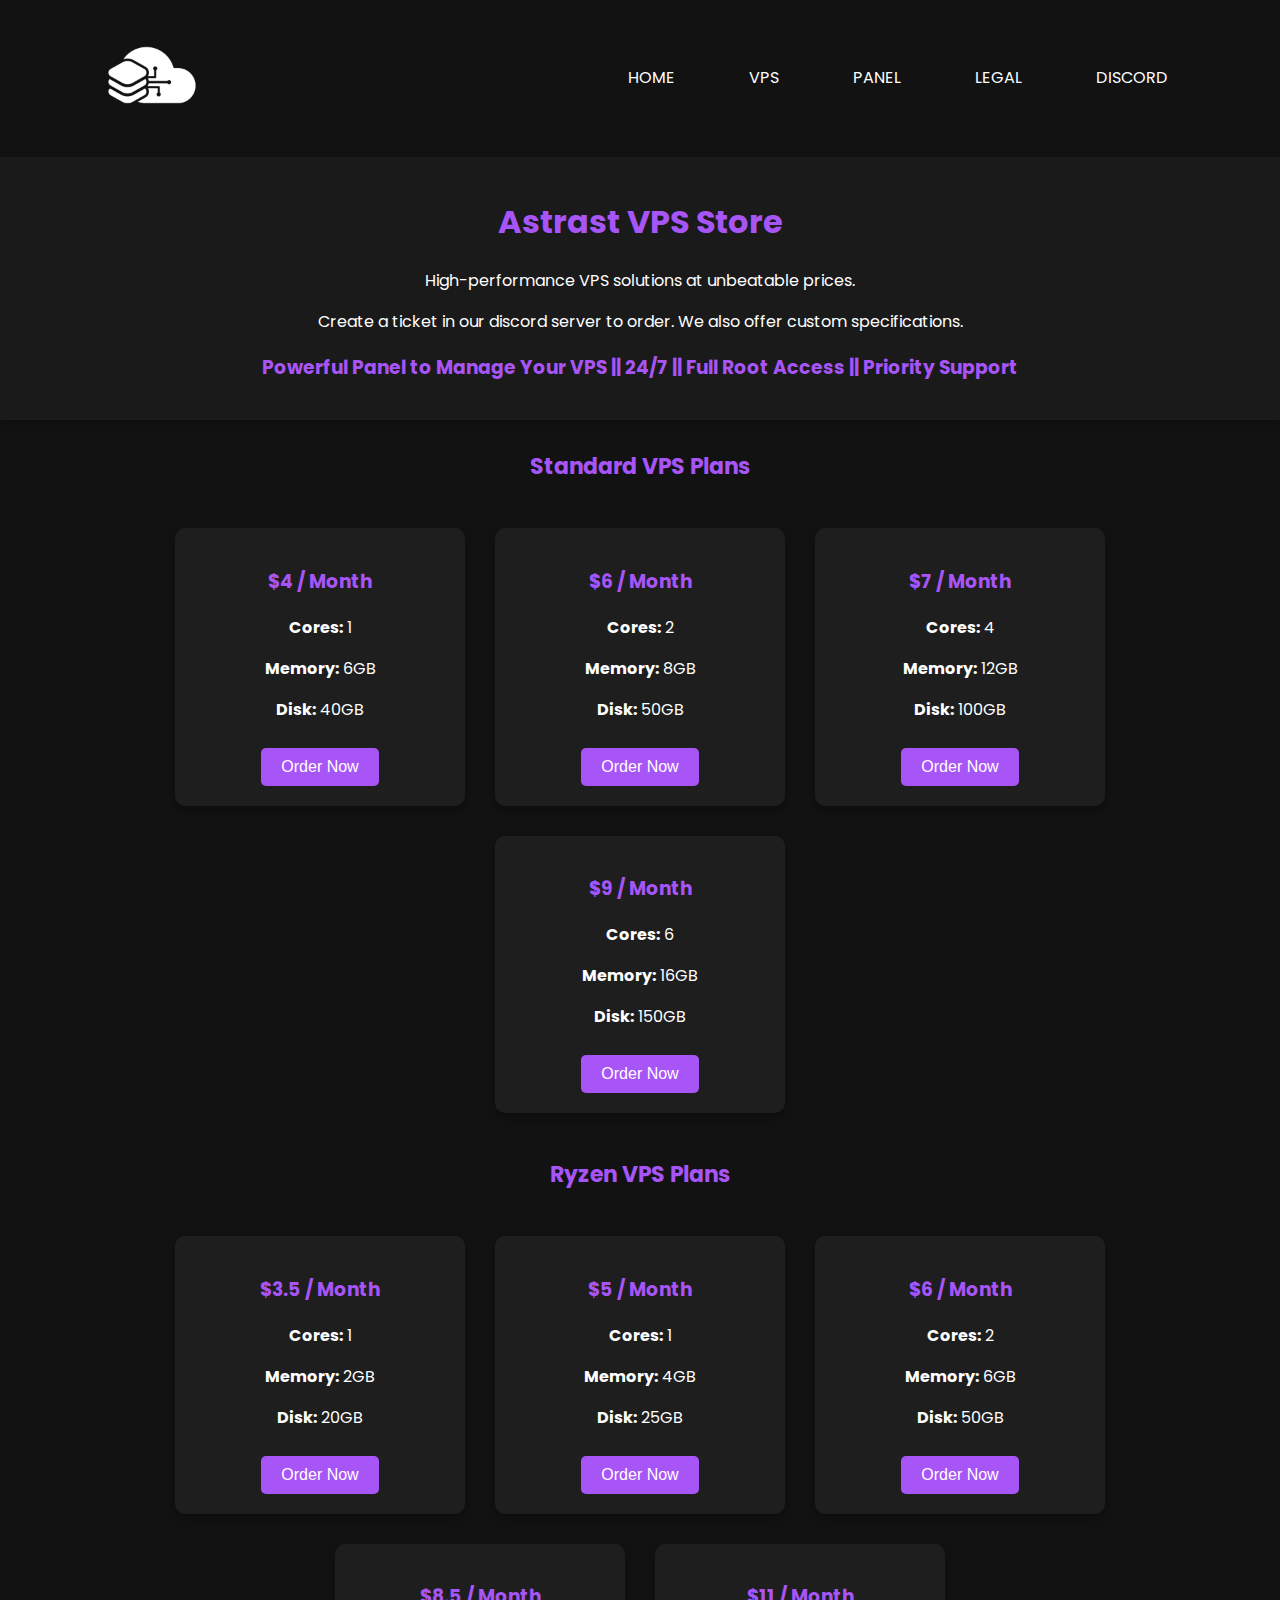
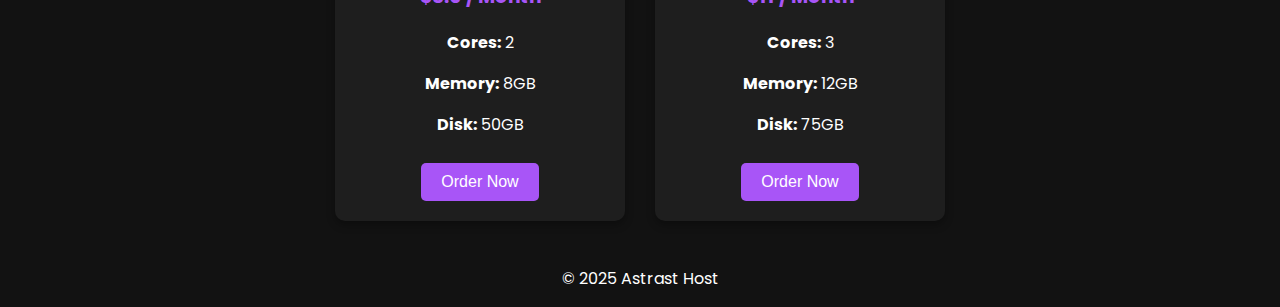
<file: vps.html>
<!DOCTYPE html>
<html lang="en">
<head>
    <meta charset="UTF-8">
    <meta name="viewport" content="width=device-width, initial-scale=1.0">
    <title>Astrast Host - VPS Plans</title>
    <link rel="stylesheet" href="styles.css">
    <link rel="stylesheet" href="https://cdnjs.cloudflare.com/ajax/libs/font-awesome/6.4.2/css/all.min.css">

</head>
<body>
    <nav>
        <a href="index.html"><img src="Images/astrast_1.png" alt="Astrast Host Logo" /></a>
        <div class="nav-links" id="navLinks">
          <i class="fa fa-times" onclick="hideMenu()"></i>
          <ul>
            <li><a href="index.html">HOME</a></li>
            <li><a href="vps.html">VPS</a></li>
            <li><a href="https://panel.astrast.host/">PANEL</a></li>
            <li class="dropdown">
              <a href="#">LEGAL</a>
              <div class="dropdown-content">
                <a href="tos.html">Terms of Service</a>
                <a href="privacy.html">Privacy Policy</a>
                <a href="aup.html">Acceptable Use Policy</a>
              </div>
            </li>
            <li><a href="https://discord.gg/A6nFK9NwyQ">DISCORD</a></li>
          </ul>
        </div>
        <i class="fa fa-bars" onclick="showMenu()"></i>
    </nav>

    <header>
        <h1>Astrast VPS Store</h1>
        <p>High-performance VPS solutions at unbeatable prices.</p>
        <p>Create a ticket in our discord server to order. We also offer custom specifications.</p>
        <h3>Powerful Panel to Manage Your VPS || 24/7 || Full Root Access || Priority Support</h3>
    </header>

    <main>
        <h2 class="category-title">Standard VPS Plans</h2>
        <section class="store">
            <div class="card">
                <h3>$4 / Month</h3>
                <p><strong>Cores:</strong> 1</p>
                <p><strong>Memory:</strong> 6GB</p>
                <p><strong>Disk:</strong> 40GB</p>
                <a href="https://discord.com/invite/A6nFK9NwyQ"><button>Order Now</button></a>
            </div>

            <div class="card">
                <h3>$6 / Month</h3>
                <p><strong>Cores:</strong> 2</p>
                <p><strong>Memory:</strong> 8GB</p>
                <p><strong>Disk:</strong> 50GB</p>
                <a href="https://discord.com/invite/A6nFK9NwyQ"><button>Order Now</button></a>
            </div>

            <div class="card">
                <h3>$7 / Month</h3>
                <p><strong>Cores:</strong> 4</p>
                <p><strong>Memory:</strong> 12GB</p>
                <p><strong>Disk:</strong> 100GB</p>
                <a href="https://discord.com/invite/A6nFK9NwyQ"><button>Order Now</button></a>
            </div>

            <div class="card">
                <h3>$9 / Month</h3>
                <p><strong>Cores:</strong> 6</p>
                <p><strong>Memory:</strong> 16GB</p>
                <p><strong>Disk:</strong> 150GB</p>
                <a href="https://discord.com/invite/A6nFK9NwyQ"><button>Order Now</button></a>
            </div>
        </section>

        <h2 class="category-title">Ryzen VPS Plans</h2>
        <section class="store">
            <div class="card">
                <h3>$3.5 / Month</h3>
                <p><strong>Cores:</strong> 1</p>
                <p><strong>Memory:</strong> 2GB</p>
                <p><strong>Disk:</strong> 20GB</p>
                <a href="https://discord.com/invite/A6nFK9NwyQ"><button>Order Now</button></a>
            </div>

            <div class="card">
                <h3>$5 / Month</h3>
                <p><strong>Cores:</strong> 1</p>
                <p><strong>Memory:</strong> 4GB</p>
                <p><strong>Disk:</strong> 25GB</p>
                <a href="https://discord.com/invite/A6nFK9NwyQ"><button>Order Now</button></a>
            </div>

            <div class="card">
                <h3>$6 / Month</h3>
                <p><strong>Cores:</strong> 2</p>
                <p><strong>Memory:</strong> 6GB</p>
                <p><strong>Disk:</strong> 50GB</p>
                <a href="https://discord.com/invite/A6nFK9NwyQ"><button>Order Now</button></a>
            </div>

            <div class="card">
                <h3>$8.5 / Month</h3>
                <p><strong>Cores:</strong> 2</p>
                <p><strong>Memory:</strong> 8GB</p>
                <p><strong>Disk:</strong> 50GB</p>
                <a href="https://discord.com/invite/A6nFK9NwyQ"><button>Order Now</button></a>
            </div>

            <div class="card">
                <h3>$11 / Month</h3>
                <p><strong>Cores:</strong> 3</p>
                <p><strong>Memory:</strong> 12GB</p>
                <p><strong>Disk:</strong> 75GB</p>
                <a href="https://discord.com/invite/A6nFK9NwyQ"><button>Order Now</button></a>
            </div>
        </section>
    </main>
    <section class="course">
        <p>© 2025 Astrast Host</p>
      </section>
  
      <!--Javascript for Toggle Menu-->
      <script>
        var navLinks = document.getElementById("navLinks");
  
        function showMenu() {
          navLinks.style.right = "0";
        }
  
        function hideMenu() {
          navLinks.style.right = "-200px";
        }
      </script>
</body>
</html>
</file>
<file: style.css>
* {
  margin: 0;
  padding: 0;
  box-sizing: border-box; /* Added for better box model handling */
}

.header {
  min-height: 100vh;
  width: 100%;
  background-image: linear-gradient(rgba(4, 9, 30, 0.7), rgba(4, 9, 30, 0.7)),
    url("Images/bg_1.jpg");
  background-position: center;
  background-size: cover;
  position: relative;
}

.container-t {
  display: flex;
  justify-content: center;
  align-items: center;
  flex-direction: column;
  padding: 10px;
  gap: 10px;
  max-width: 1200px; /* Set a max width for the container */
  margin: 0 auto; /* Center the container */
}

.course {
  background-color: #090C1D;
  color: white;
  padding: 20px; /* Add padding for better spacing */
}

.section-t {
  display: flex;
  justify-content: flex-start; /* Align items to the left */
  align-items: center;
  gap: 10px;
  padding: 10px 20px; /* Add horizontal padding */
  border: 2px solid #9155cf;
  border-radius: 10px;
  flex-wrap: wrap; /* Allow wrapping on smaller screens */
  margin: 10px; /* Add margin for spacing */
}

.icon-t {
  width: 50px;
  height: 50px;
  border-radius: 50%;
  background-color: #9155cf;
  display: flex;
  justify-content: center;
  align-items: center;
  color: white;
}

.text-t {
  text-align: left; /* Ensure text is left-aligned */
  flex: 1; /* Allow text to take available space */
}

h1 {
  font-size: 3em;
  margin-bottom: 10px;
}

p {
  font-size: 1.2em;
}

/* Responsive adjustments */
@media (max-width: 700px) {
  .container-t {
    padding: 5px; /* Adjust padding for smaller screens */
  }

  .section-t {
    padding: 10px; /* Reduce padding for smaller screens */
    flex-direction: column; /* Stack items vertically on smaller screens */
  }

  h1 {
    font-size: 2em; /* Adjust heading size for smaller screens */
  }

  p {
    font-size: 1em; /* Adjust paragraph size for smaller screens */
  }
}

.service-section {
  background-color: #090C1D; /* Semi-transparent background for the section */
  color: white;
  padding: 20px; /* Add padding for better spacing */
}

.service-container {
  display: flex;
  flex-direction: column;
  background-color: #090C1D;
  align-items: center;
  max-width: 1200px; /* Set a max width for the container */
  margin: 0 auto; /* Center the container */
}

.service-header {
  font-size: 2.5em; /* Adjust heading size */
  margin-bottom: 10px;
}

.service-description {
  font-size: 1.2em; /* Adjust paragraph size */
  margin-bottom: 20px; /* Add margin for spacing */
}

.service-list {
  display: flex;
  flex-wrap: wrap; /* Allow wrapping */
  justify-content: space-between; /* Space between items */
  gap: 20px; /* Space between items */
}

.service-item {
  flex: 0 0 calc(50% - 10px); /* Two items per row with some gap */
  background-color: #090C1D; /* Make background transparent */
  border: 2px solid #9155cf; /* Purple border */
  border-radius: 10px; /* Rounded corners */
  padding: 15px; /* Padding inside each service box */
  box-shadow: 0 2px 10px rgba(0, 0, 0, 0.5); /* Shadow for depth */
  transition: transform 0.3s; /* Smooth transition for hover effect */
}

.service-item:hover {
  transform: scale(1.05); /* Slightly scale up on hover */
}

.service-item h2 {
  font-size: 1.5em; /* Heading size */
  margin-bottom: 10px; /* Space below heading */
}

.service-item p {
  font-size: 1em; /* Paragraph size */
}

/* Responsive adjustments */
@media (max-width: 700px) {
  .service-header {
      font-size: 2em; /* Adjust header size for smaller screens */
  }

  .service-description {
      font-size: 1em; /* Adjust description size for smaller screens */
  }

  .service-item {
      flex: 0 0 100%; /* Make each item full width on smaller screens */
      margin-bottom: 20px; /* Add margin below each item */
  }
}


nav {
  display: flex;
  padding: 0% 6%;
  justify-content: space-between;
  align-items: center;
}

nav img {
  margin-top: 0px;
  width: 150px;
}

.nav-links {
  flex: 1;
  text-align: right;
}

.nav-links ul li {
  list-style: none;
  display: inline-block;
  padding: 10px 35px;
  position: relative;
}

.nav-links ul li a {
  color: white;
  text-decoration: none;
  font-size: 16px;
  font-family: "Poppins", sans-serif;
}

.nav-links ul li::after {
  content: "";
  width: 0%;
  height: 2px;
  background: #9155cf;
  display: block;
  margin: auto;
  transition: 0.5s;
}

.nav-links ul li:hover::after {
  width: 100%;
}

.text-box {
  width: 87%;
  color: white;
  position: absolute;
  top: 50%;
  left: 50%;
  transform: translate(-50%, -50%);
  text-align: center;
}

.text-box h1 {
  font-size: 60px;
  font-family: "Montserrat", sans-serif;
}

.text-box p {
  margin: 25px 0 40px;
  color: #fff3f3;
  font-size: 17px;
  font-family: "Poppins", sans-serif;
}

.hero-btn {
  display: inline-block;
  text-decoration: none;
  color: white;
  border: 1px solid #ffffff;
  padding: 12px 34px;
  font-size: 15px;
  background: transparent;
  position: relative;
}

.hero-btn:hover {
  border: 1px solid #9155cf;
  background: #9155cf;
  transition: 0.8s;
}

nav .fa {
  display: none;
}

@media (max-width: 700px) {
  .text-box h1 {
      font-size: 35px; /* Adjusted for smaller screens */
  }

  .nav-links ul li {
      display: block; /* Stack links vertically */
      padding: 10px; /* Adjust padding for smaller screens */
  }

  .nav-links {
      position: fixed;
      background: #9155cf;
      height: 100vh;
      width: 200px;
      max-width: 100%;
      top: 0;
      right: -200px;
      text-align: left;
      z-index: 2;
      transition: 0.3s;
  }

  nav .fa {
      display: block;
      color: #fff;
      margin: 10px;
      font-size: 22px;
      cursor: pointer;
  }

  .nav-links ul {
      padding: 30px;
  }

  .section-t {
      flex-direction: column; /* Stack sections vertically */
      padding: 10px; /* Adjust padding for smaller screens */
}

  .icon-t {
      width: 40px; /* Adjust icon size for smaller screens */
      height: 40px; /* Adjust icon size for smaller screens */
  }

  .text-t {
      text-align: center; /* Center text on smaller screens */
  }

  h1 {
      font-size: 2em; /* Adjust heading size for smaller screens */
  }

  p {
      font-size: 1em; /* Adjust paragraph size for smaller screens */
  }

  .text-box {
      width: 90%; /* Adjust width for smaller screens */
  }

  .hero-btn {
      padding: 10px 20px; /* Adjust button padding for smaller screens */
      font-size: 14px; /* Adjust button font size for smaller screens */
  }

  .course-col {
      flex-basis: 100%; /* Make course columns full width on smaller screens */
      margin-bottom: 20px; /* Add margin for spacing */
  }

  .testimonial-col {
      flex-basis: 100%; /* Make testimonial columns full width on smaller screens */
      margin-bottom: 20px; /* Add margin for spacing */
  }

  .facilities-col {
      flex-basis: 100%; /* Make facilities columns full width on smaller screens */
      margin-bottom: 20px; /* Add margin for spacing */
  }

  .contact-col {
      flex-basis: 100%; /* Make contact columns full width on smaller screens */
      margin-bottom: 20px; /* Add margin for spacing */
  }
}
</file>
<file: style1.css>
body {
    background-color: #121212;
    color: #ffffff;
    font-family: Arial, sans-serif;
    margin: 0;
    padding: 20px;
}
.container {
    max-width: 800px;
    margin: auto;
}
h2 {
    border-bottom: 2px solid #ffffff;
    padding-bottom: 5px;
}
a {
    color: #1e90ff;
    text-decoration: none;
}
a:hover {
    text-decoration: underline;
}
.nav-links {
    text-align: center;
    margin-bottom: 20px;
}
.nav-links a {
    margin: 0 15px;
    font-weight: bold;
}
</file>
<file: styles.css>
/* Google Font */
@import url('https://fonts.googleapis.com/css2?family=Poppins:wght@300;400;600&display=swap');

body {
    background-color: #121212;
    color: #ffffff;
    font-family: 'Poppins', sans-serif;
    margin: 0;
    padding: 0;
    text-align: center;
}

header {
    padding: 20px;
    background: #1a1a1a;
    box-shadow: 0px 4px 10px rgba(0, 0, 0, 0.2);
}

nav {
    display: flex;
    padding: 0% 6%;
    justify-content: space-between;
    align-items: center;
  }
  
  nav img {
    margin-top: 0px;
    width: 150px;
  }
  
  .nav-links {
    flex: 1;
    text-align: right;
  }
  
  .nav-links ul li {
    list-style: none;
    display: inline-block;
    padding: 10px 35px;
    position: relative;
  }
  
  .nav-links ul li a {
    color: white;
    text-decoration: none;
    font-size: 16px;
    font-family: "Poppins", sans-serif;
  }
  
  .nav-links ul li::after {
    content: "";
    width: 0%;
    height: 2px;
    background: #9155cf;
    display: block;
    margin: auto;
    transition: 0.5s;
  }
  
  .nav-links ul li:hover::after {
    width: 100%;
  }

  nav ul li:hover .dropdown-content {
    display: block;
  }
  
  .dropdown {
    position: relative;
  }
  
  .dropdown-content {
    display: none;
    position: absolute;
    top: 100%; /* Directly below the nav button */
    left: 0;
    width: 100%; /* Same width as the nav button */
    background: rgba(0, 0, 0, 0.8);
    border-radius: 5px;
    text-align: center;
    z-index: 1000;
  }
  
  .dropdown-content a {
    display: block;
    padding: 10px;
    color: white;
    border: 2px solid purple;  /* Purple border */
    margin: 2px 0;
    border-radius: 5px;
    background: black;
    transition: 0.3s;
  }
  
  .dropdown-content a:hover {
    background: purple;
    color: white;
  }

h1 {
    color: #a855f7;
}

.category-title {
    color: #a855f7;
    font-size: 22px;
    margin-top: 30px;
}

.store {
    display: flex;
    flex-wrap: wrap;
    justify-content: center;
    margin: 30px;
}

.card {
    background: #1e1e1e;
    border-radius: 10px;
    padding: 20px;
    margin: 15px;
    width: 250px;
    text-align: center;
    box-shadow: 0 4px 8px rgba(0, 0, 0, 0.3);
    transition: 0.3s;
}

.card:hover {
    transform: translateY(-5px);
    box-shadow: 0 6px 12px rgba(168, 85, 247, 0.5);
}

h2, h3 {
    color: #a855f7;
}

button {
    background: #a855f7;
    color: #ffffff;
    border: none;
    padding: 10px 20px;
    font-size: 16px;
    border-radius: 5px;
    cursor: pointer;
    transition: 0.3s;
    margin-top: 10px;
}

button:hover {
    background: #9333ea;
}

nav .fa {
    display: none;
  }

@media (max-width: 700px) {
    .text-box h1 {
        font-size: 35px; /* Adjusted for smaller screens */
    }
  
    .nav-links ul li {
        display: block; /* Stack links vertically */
        padding: 10px; /* Adjust padding for smaller screens */
    }
  
    .nav-links {
        position: fixed;
        background: #9155cf;
        height: 100vh;
        width: 200px;
        max-width: 100%;
        top: 0;
        right: -200px;
        text-align: left;
        z-index: 2;
        transition: 0.3s;
    }
  
    nav .fa {
        display: block;
        color: #fff;
        margin: 10px;
        font-size: 22px;
        cursor: pointer;
    }
  
    .nav-links ul {
        padding: 30px;
    } }
</file>
